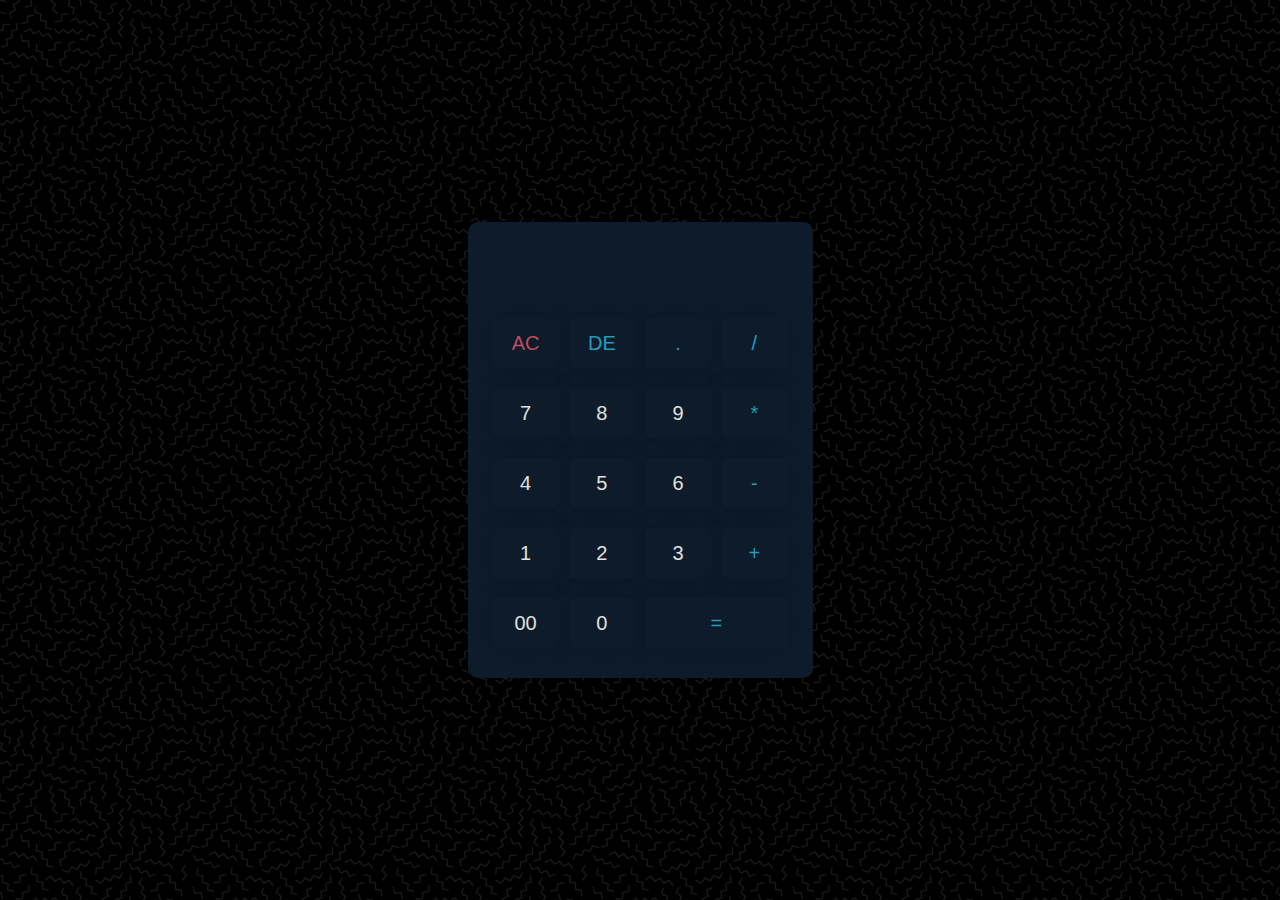
<file: index.html>
<!DOCTYPE html>
<html lang="en">
<head>
    <meta charset="UTF-8">
    <meta http-equiv="X-UA-Compatible" content="IE=edge">
    <meta name="viewport" content="width=device-width, initial-scale=1.0">
    <title>Kalkulator</title>
    <link rel="stylesheet" href="css/style.css">
</head>
<body>
    <div id="calculator">
        <input type="text" id="display" disabled>
        <br>
        <button id="ac" class="operator">AC</button>
        <button id="de" class="operator">DE</button>
        <button id="." class="operator">.</button>
        <button id="/" class="operator">/</button>
        <br>
        <button id="7">7</button>
        <button id="8">8</button>
        <button id="9">9</button>
        <button id="*" class="operator">*</button>
        <br>
        <button id="4">4</button>
        <button id="5">5</button>
        <button id="6">6</button>
        <button id="-" class="operator">-</button>
        <br>
        <button id="1">1</button>
        <button id="2">2</button>
        <button id="3">3</button>
        <button id="+" class="operator">+</button>
        <br>
        <button id="00">00</button>
        <button id="0">0</button>
        <button id="=" class="equal operator">=</button>
        <br>
    </div>
    <script src="js/script.js"></script>
</body>
</html>
</file>
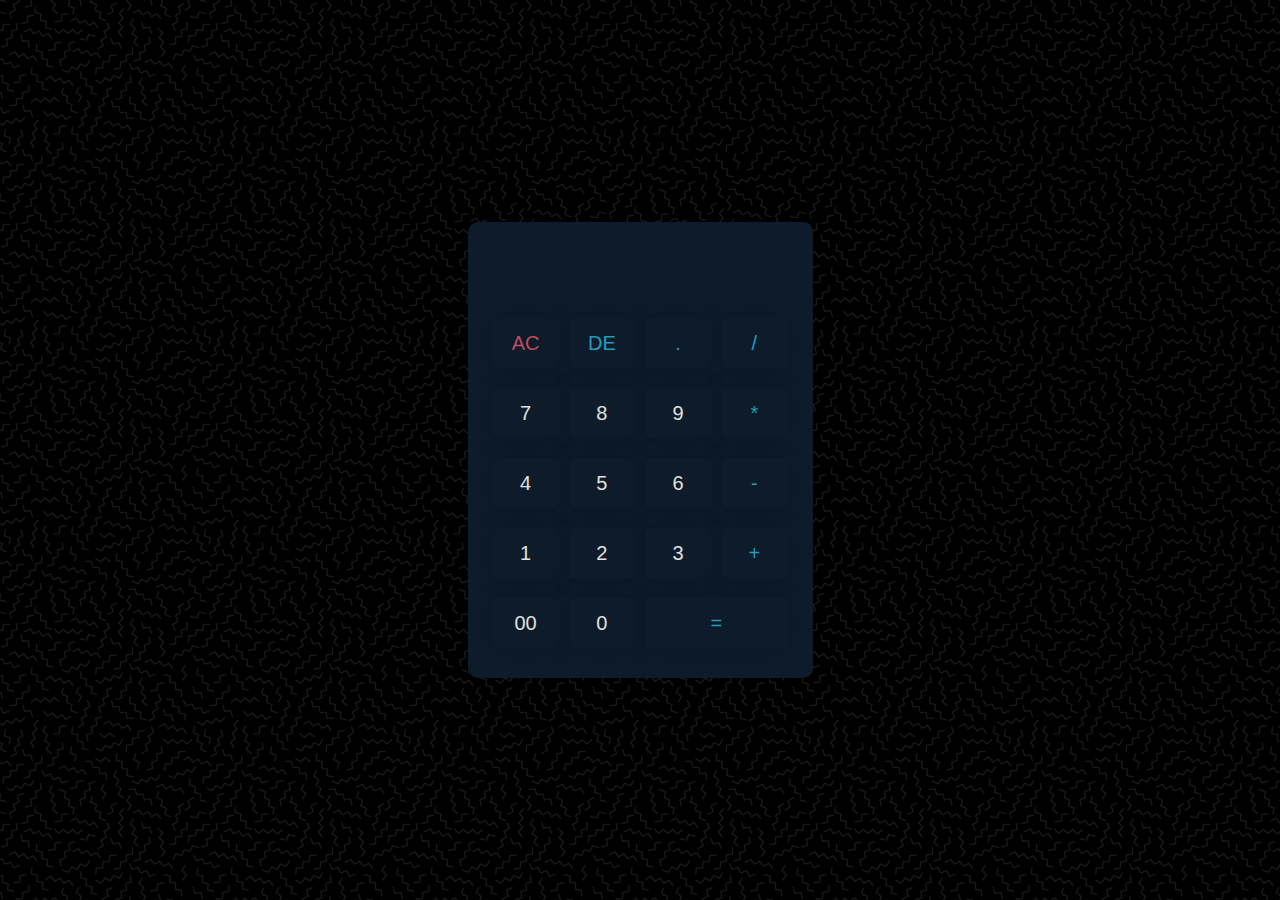
<file: calculator.html>
<!DOCTYPE html>
<html lang="en">
<head>
    <meta charset="UTF-8">
    <meta http-equiv="X-UA-Compatible" content="IE=edge">
    <meta name="viewport" content="width=device-width, initial-scale=1.0">
    <title>Kalkulator</title>
    <link rel="stylesheet" href="css/style.css">
</head>
<body>
    <div id="calculator">
        <input type="text" id="display" disabled>
        <br>
        <button id="ac" class="operator">AC</button>
        <button id="de" class="operator">DE</button>
        <button id="." class="operator">.</button>
        <button id="/" class="operator">/</button>
        <br>
        <button id="7">7</button>
        <button id="8">8</button>
        <button id="9">9</button>
        <button id="*" class="operator">*</button>
        <br>
        <button id="4">4</button>
        <button id="5">5</button>
        <button id="6">6</button>
        <button id="-" class="operator">-</button>
        <br>
        <button id="1">1</button>
        <button id="2">2</button>
        <button id="3">3</button>
        <button id="+" class="operator">+</button>
        <br>
        <button id="00">00</button>
        <button id="0">0</button>
        <button id="=" class="equal operator">=</button>
        <br>
    </div>
    <script src="js/script.js"></script>
</body>
</html>
</file>
<file: css/style.css>
body {
    text-align: center;
    margin: 0;
    display: flex;
    background: url(../img/bg2.png);
    align-items: center;
    justify-content: center;
    height: 100vh;
}
#calculator {
    max-width: 360px;
    background-color: #0d1b2a;
    border-radius: 10px;
    padding: 20px;
    text-shadow: 0 10px 20px rgba(0, 0, 0, 0.19), 0 6px 6px rgba(0, 0, 0, 0.23);
}

#display {
    width: 100%;
    height: 56px;
    font-size: 20px;
    text-align: right;
    margin-bottom: 10px;
    padding: 20px;
    border-radius: 5px;
    color: #e0e1dd;
    background-color: rgba(13, 27, 42, 0.3);
    border: none;
    box-sizing: border-box;
}

.operator {
    color: #219ebc;
}

#ac {
    color: #bf4d5d;
}

.equal {
    width: calc(50% - 10px);
}

button {
    width: calc(25% - 10px);
    height: 50px;
    font-size: 20px;
    margin: 10px 5px;
    border: none;
    border-radius: 5px;
    float: left;
    background-color: rgb(13, 27, 42);
    color: #e0e1dd;
    -webkit-box-shadow: -1px 1px 30px -5px rgba(0, 0, 0, 0.2);
    -moz-box-shadow: -1px 1px 30px -5px rgba(0, 0, 0, 0.2);
    box-shadow: -1px 1px 30px -5px rgba(0, 0, 0, 0.2);
}

button:hover {
    cursor: pointer;
}

button:active {
    transform: scale(1.05);
    box-shadow: 0 2px 4px 1px rgba(0, 0, 0, 0.19), 0 1.5px 1.5px rgba(0, 0, 0, 0.23);
}
</file>
